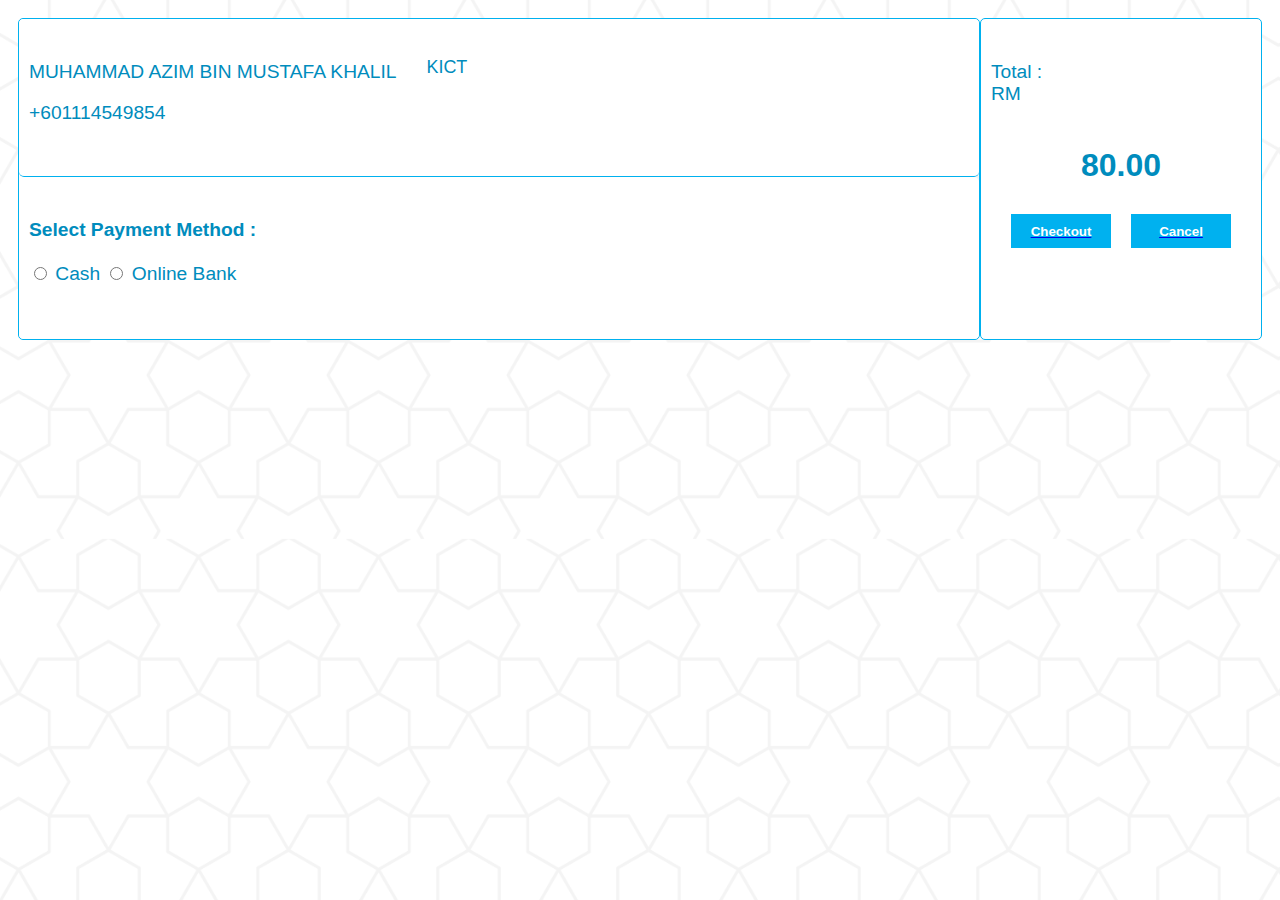
<file: checkout.html>
<!DOCTYPE html>
    <html lang="en">
        <head>
        <meta charset="UTF-8">
        <meta name="viewport" content="width=device-width, initial-scale=1.0">
        <title>Checkout Page</title>
        <style>
            #main{
                border: none;
                padding: 0;
                display: flex;
                flex-direction: column;
            }
        </style>
      
        </head>
        <link rel="stylesheet" href="checkout.css">

        <body>
            <!--Product Detail Container-->
            <div id="main">
            </div>
            
            <!--Payment Method-->
            <div class="container">
                <div style="flex-direction: column; padding: 0px; flex: 8; border-color: #00b1ef ">
                    <div id="top-box">
                        <h5 id="userName"> MUHAMMAD AZIM BIN MUSTAFA KHALIL 
                            <p id="userContact">+601114549854</p>
                        </h5> 
                        <div id="kulliyah" style="margin-left:20px; width: 250px; border-style: none;">
                            <p id="kulliyah"> KICT</p>
                        </div>
                    </div>

                    <div id="payment-box">
                        <h5 ><strong>Select Payment Method : </strong><br> <br>
                            <input type="radio" id="cash" name="payment">
                                <label for="cash">Cash</label>
                            <input type="radio" id="online" name="payment">
                                <label for="online">Online Bank</label>
                        </h5>
                    </div>
                </div>


                <!--Checkout Total-->
                <div id="checkout-box" >
                    <h5 style="font-weight: 450;">Total : <br>
                        RM
                    </h5>
                    <div id="totalPrice">80.00</div>
                    

                    <div  style="border: none; justify-content: space-between;">
                        <!--Go to thank you page-->
                        <a href="TQ_page.html" target="content">
                            <button class="checkout-button" id="checkoutButton" > 
                            Checkout
                            </button>
                        </a>
                        <!--Go to Cart page-->
                        <a href="cart.html" target="content">
                        <button class="checkout-button" id="cancelOrder"  >
                            Cancel
                        </button> 
                        </a>
                    </div>
                </div>
            </div> 

            <script src="checkoutScript.js"></script>
            <script src="cartScript.js"></script>

        </body>
</html>
</file>
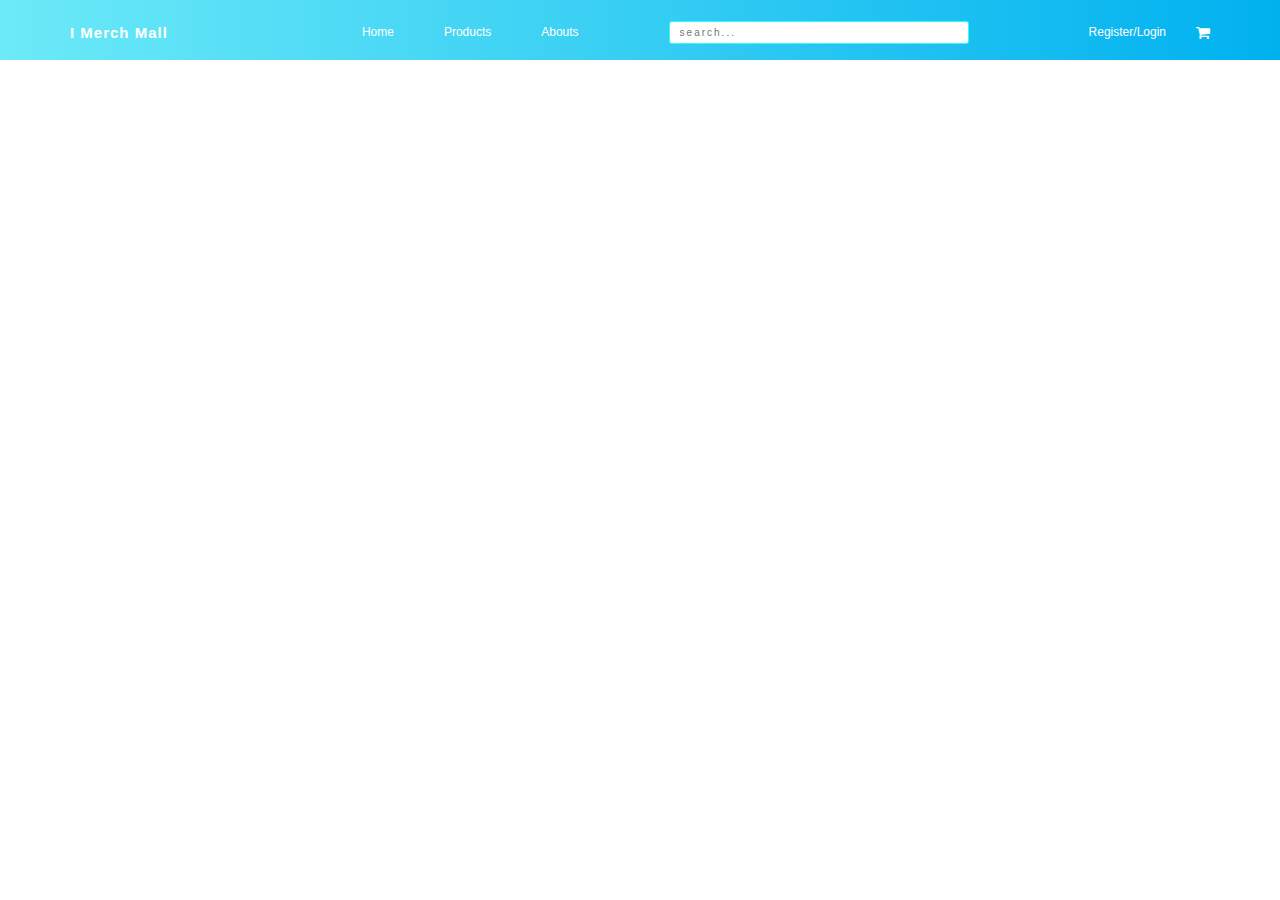
<file: headers.html>
<html>
<head>
    <meta name="viewport" content="width=device-width, initial-scale=1">
    <link rel="stylesheet" href="https://cdnjs.cloudflare.com/ajax/libs/font-awesome/4.7.0/css/font-awesome.min.css">
    <script src="https://code.jquery.com/jquery-3.6.0.min.js"></script>
  <style>
  
  @import url('https://fonts.cdnfonts.com/css/samsung-sharp-sans');
  

    body,html{
        margin:0;
        padding:0;
        overflow-x: hidden;
        height: 60px;
    }

	
	   
	p {
        font-family:'Samsung Sharp Sans', sans-serif;
        font-size: 15px;
        font-weight: bold;
        padding-left: 20px;
        letter-spacing:1px;
        color:white;
	}

    .navbar-bg {
        background-image: linear-gradient(to right, rgb(108, 234, 248), rgba(0, 177, 239));
        width: 100%; /* Make background span full width */
        height: 60px;
        padding: 0;
        margin: 0;
    }

    ul {
        list-style-type: none;
        margin: 0 auto; /* Center the navigation bar */
        padding: 0 50px; /* Add spacing on the left and right */
        max-width: 1200px; /* Set a max width for the content */
        display: flex;
        align-items: center;
    }

    li {
        flex:1;
        margin-right:10px;
        
    }

    li a {
        display: block;
        color: white;
        text-align: center;
        padding: 15px 10px;
        text-decoration: none;
        font-family:'Samsung Sharp Sans', sans-serif;
        font-size: 12px;
        transition: transform 0.3s ease, box-shadow 0.3s ease; /* Smooth hover effect */
        
    }

    .nav{
        flex:0;
        padding:10px;
        
    }

    .nav :hover {
        background-color: white;
        color:#00e1ef;
        transform: scale(1.03); /* Slightly enlarge on hover */
        border-radius: 3px 3px 3px 3px; 
    }

    /* cantumkan sekali */
   input{
        font-family:'Samsung Sharp Sans', sans-serif;
        font-size: 10px;
        color:black;
        letter-spacing: 2px;
        width: 300px;
        padding-left:10px;
        padding-top: 5px;
        padding-bottom: 5px;
        background-color:rgb(255, 255, 255);
        border: 0.5px solid rgba(0, 247, 255, 0.8);
        border-radius: 3px 3px 3px 3px;
        outline: none;
        max-width: 100%;
        box-sizing: border-box;
    }

   #search{
        flex:2;
        padding-left: 60px;
        text-align: center;
   }

   #reglog{
        margin-left: 100px;
        flex:0;
        
   }

   #carts{
    flex:0;

   }
   #reglog :hover{
        transform: scale(1.03); /* Slightly enlarge on hover */

   }


  </style>
  
 </head>
 <body>
    <div class="navbar-bg">
        <ul>
            <li><p>I Merch Mall</p></li>
            <li class="nav"><a href="home.html" target="content">Home</a></li>

            <li class="nav"><a href="product.html" target="content">Products</a></li>

            <li class="nav"><a href="about.html" target="content">Abouts</a></li>

            <li><div id="search"><input type="text"  name="userid" placeholder="search..."></div></li>
            <li  id ="reglog"><a  href="login.html" target="_top" >Register/Login</a></li>
            <li  id="carts"><a href="cart.html" target="content">

                <i class="fa fa-shopping-cart" style="font-size: 15px;"></i>
                </a>
            </li>
        </ul>
    </div>
    
 </body>
 </html>
</file>
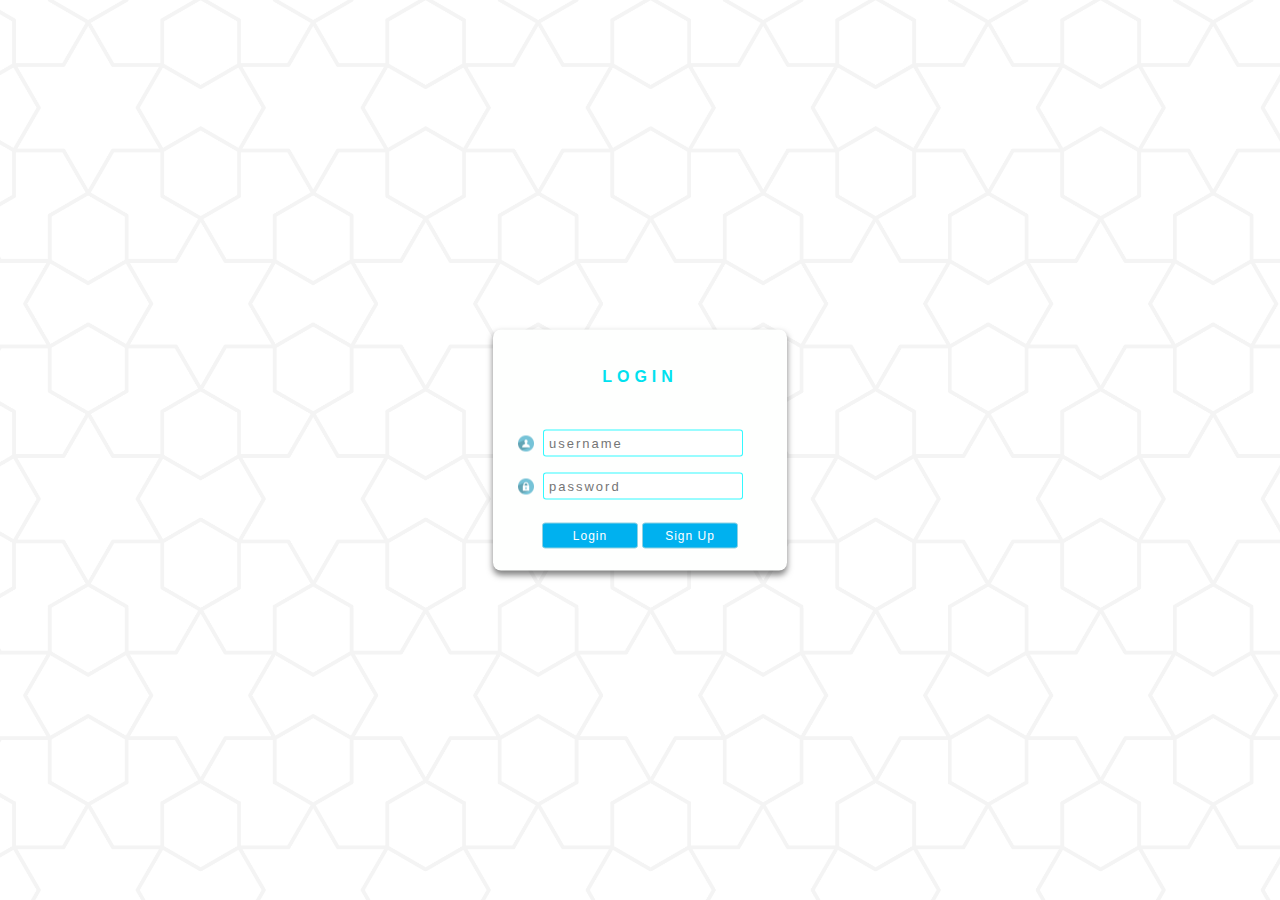
<file: login.html>
<link rel="stylesheet" href="form.css">
<link rel="stylesheet" href="button2.css">
<link rel="stylesheet" href="login.css">

<div class="center">
<body>

  
  <form id="loginForm" class="pendek"  method=post class="login">
    <h3 class="pendek">LOGIN</h3>  
    <table>
      <tr>
        <td><img src="Icon/user.png"></td>
        <td><input id="username" type="text" name="userid" placeholder="username"></td>
      <tr>
      <tr>
        <td><img src="Icon/lock.png"></td>
        <td><input id= "password" type="password" name="password" placeholder="password"></td>
      </tr>
    </table>
    <button id="login" class="login" type="button">  Login </button>
    <button id="signUp" class="signup" type="button" >Sign Up</button>
    
    </div>
  </form>
  
  <script src="logsign.js"></script>
</body>
</file>
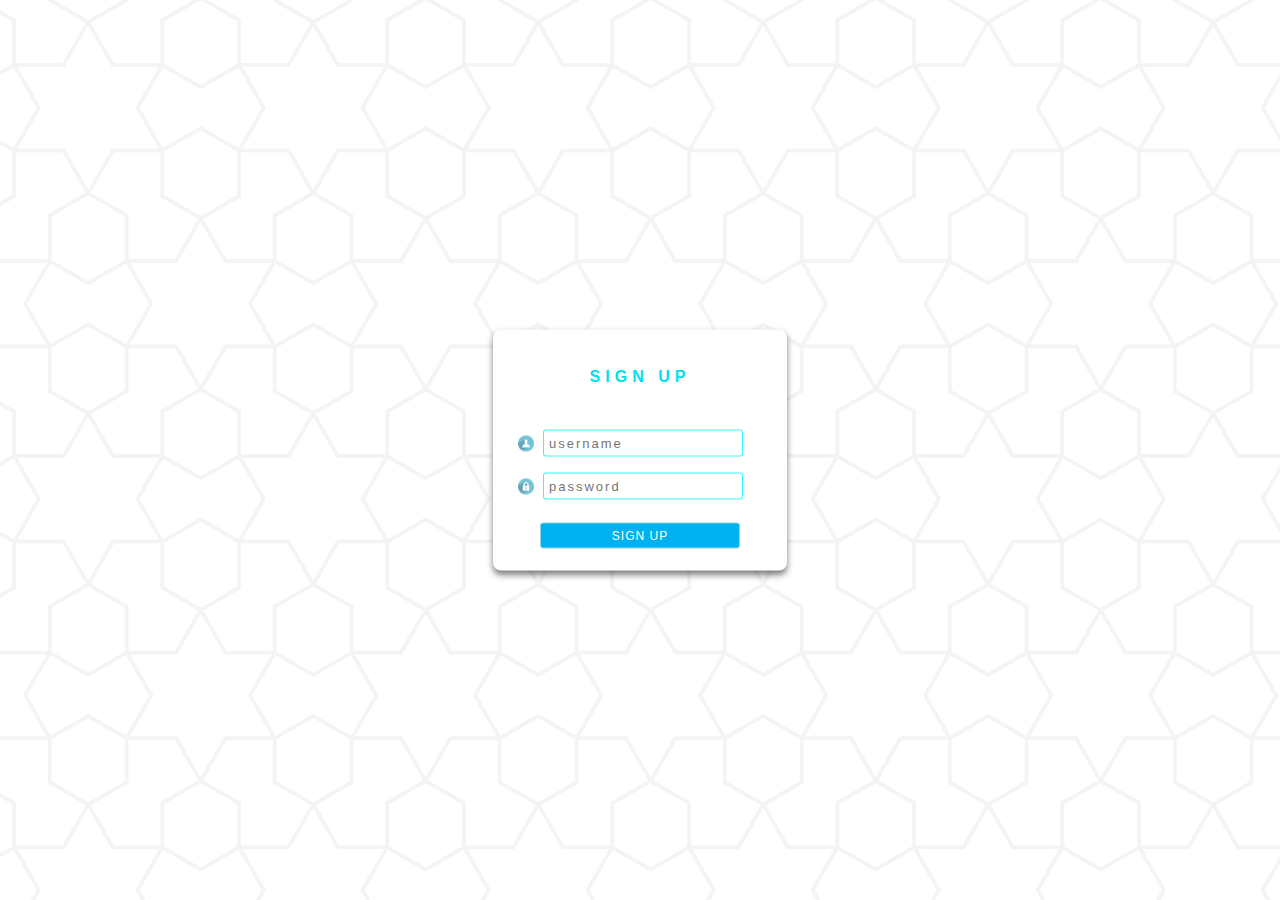
<file: register.html>
<link rel="stylesheet" href="form.css">
<link rel="stylesheet" href="button2.css">
<link rel="stylesheet" href="login.css">

<div class="center">
<body>

  
  <form id="signinForm" class="pendek"  method=post class="login">
    <h3 class="pendek">SIGN UP</h3>  
    <table>
      <tr>
        <td><img src="Icon/user.png"></td>
        <td><input type="text" name="userid" placeholder="username"></td>
      <tr>
      <tr>
        <td><img src="Icon/lock.png"></td>
        <td><input type="password" name="password" placeholder="password"></td>
      </tr>
    </table>
    <button id="signUp" class="register" type="submit">SIGN UP</button>
    
    </div>
  </form>
</body>
</file>
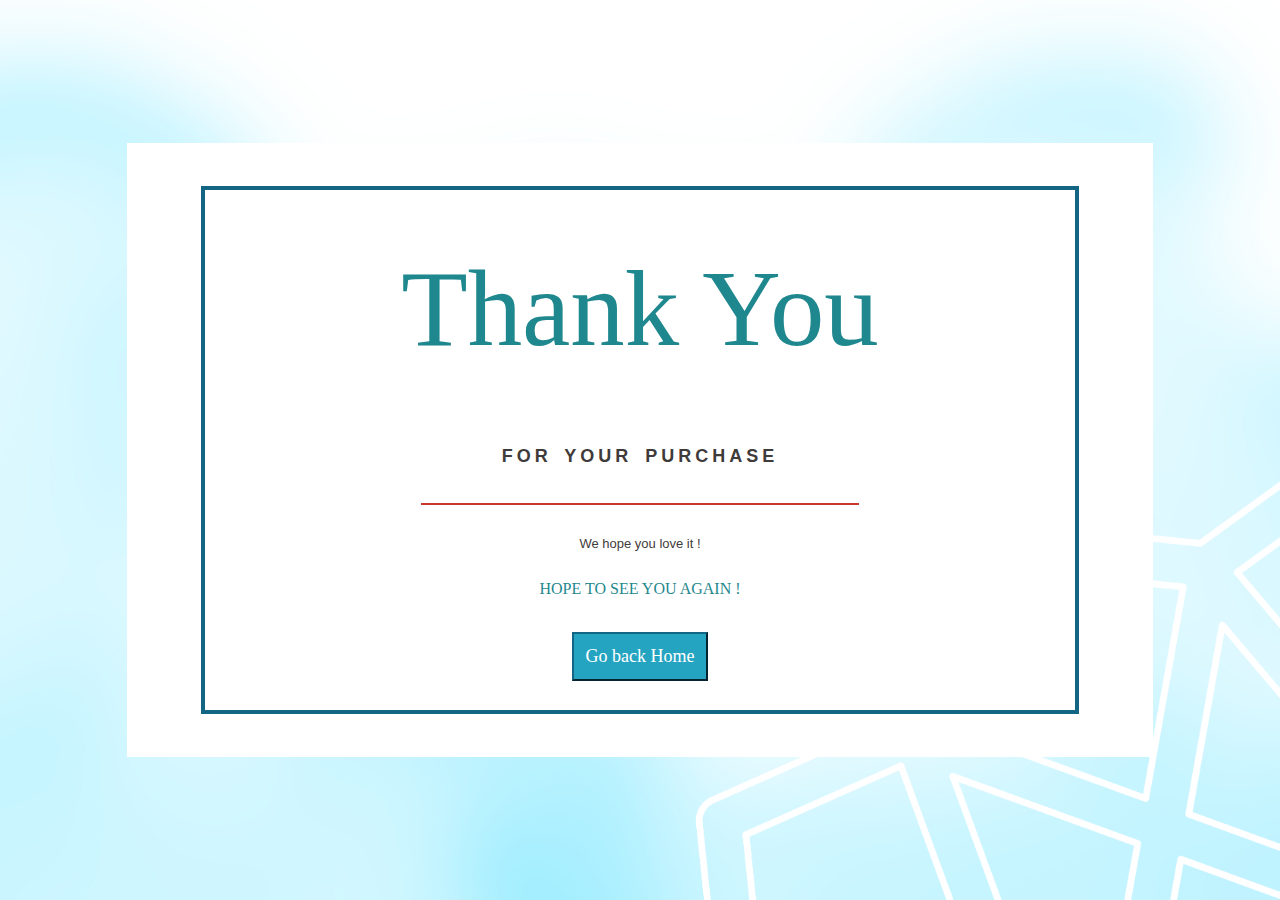
<file: TQ_page.html>
<!DOCTYPE html>
    <html lang="en">
        <head>
        <meta charset="UTF-8">
        <meta name="viewport" content="width=device-width, initial-scale=1.0">
        <title>Thank You Page</title>

        <!DOCTYPE html>
<html lang="en">
<head>
    <meta charset="UTF-8">
    <meta name="viewport" content="width=device-width, initial-scale=1.0">
    <title>Centered Box</title>
    
    <link rel="stylesheet" href="TQ_css.css">
</head>
<body>
    <div id="outer-box">
        <div class="border">
            <div id="tq_box">    
                    Thank You
            </div> 
                    <p class="message" style="letter-spacing: 4px; word-spacing: 4px; font-size: large;">
                        <strong>FOR YOUR PURCHASE</strong>
                    </p><br>
                    <div class="border" style="height: 0; width: 50%; border: 1px solid;"></div> <br>   
                    <p class="message" style="font-size: small;">
                        We hope you love it ! <br>
                    </p>  
                      
                    <p style="color:#1f888e ;">HOPE TO SEE YOU AGAIN !</p> <br>
                    <a href="home.html " target="content">
                        <button>Go back Home</button>
                    </a>             
        </div>
      
    </div>
</body>
</html>
</file>
<file: checkout.css>
@import url('https://fonts.cdnfonts.com/css/samsung-sharp-sans');

/*Global Styling*/
html {
    background-image: url('Images/loginpage.png');
    background-size: cover;
    background-position: center center;
}

#main {
    background-image: url('Images/productdetails.png');
    background-size: cover;
    background-position: center center;
}

div {
    border: 1px solid;
    padding: 10px;
    display: flex;
    color: #008CBD;
    border-radius: 5px;
}

.container {
    display: flex;
    padding: 10px;
    border: none;
    background-size: cover;
    background-position: center center;
}

/*Product Detail */
img {
    position: relative;
    width: 80%;
    overflow: hidden;
    object-fit: contain;
    display: flex;
    justify-content: center;
    align-items: center;
}

.goCenter {
    flex-direction: column;
    border-style: none;
}

#unitPrice, #unitQuantity, #unitSubtotal {
    align-items: center;
    padding: 20px;
}

#productImage {
    flex: 2; /* How much space occupied */
    padding: 20px;
    text-align: left;
    color: #008CBD;
    flex-direction: column;
    border-color: #00b1ef;
}

#productDetails {
    flex: 5;
    flex-direction: row;
    justify-content: space-evenly;
    border-right: none;
    border-color: #00b1ef;
}

#productPrice {
    flex: 5;
    border-left: none;
    border-color: #00b1ef;
    background-repeat: no-repeat;
    background-size: cover;
    display: flex;
}

#paymentMethod {
    display: flex;
    flex-direction: column;
    flex: 1;
}

h4 {
    font-family: 'Samsung Sharp Sans', sans-serif;
    font-size: 1.6vw;
}

#productDetails h3 {
    font-family: 'Samsung Sharp Sans', sans-serif;
    font-size: 1.5vw;
    text-align: center;
    display: flex; /* Enable flexbox */
    align-items: center;
    font-weight: 450;
}

#productPrice {
    font-family: 'Samsung Sharp Sans', sans-serif;
    font-size: 1.3vw;
    text-align: center;
    display: flex;
    justify-content: space-between;
}

#productPrice p {
    font-family: 'Samsung Sharp Sans', sans-serif;
    font-size: 1.5vw;
    text-align: center;
    display: flex;
    font-weight: 450;
    align-items: center;
    justify-content: center;
}

/*User Detail */
h5 {
    font-family: 'Samsung Sharp Sans', sans-serif;
    font-size: 1.5vw;
    font-weight: 450;
}

#kulliyah {
    font-family: 'Samsung Sharp Sans', sans-serif;
    font-size: 1.4vw;
    font-weight: 450;
}

/*Checkout Total */
#top-box {
    padding-bottom: 0px;
    border-top: none;
    border-right: none;
    border-left: none;
    border-color: #00b1ef;
    background-color: white;
}

#totalPrice {
    font-size: xx-large;
    font-weight: 900;
    font-family: 'Samsung Sharp Sans', sans-serif;
    border: none;
    justify-content: center;
}

.checkout-button {
    background-color: #00b1ef;
    border: none;
    padding: 17px;
    color: white;
    font-family: 'Samsung Sharp Sans', sans-serif;
    font-weight: 700;
    width: 100px;
    height: 30px;
    display: flex;
    justify-content: center;
    align-items: center;
    transition: transform 0.2s ease, box-shadow 0.2s ease;
    cursor: pointer;
    margin: 10px;
}

.checkout-button:hover {
    transform: translateY(-5px);
    box-shadow: 0 6px 15px rgba(0, 0, 0, 0.3);
    background-color: #00e1ef;
}

#payment-box {
    padding-bottom: 22px;
    border: white;
    background-color: white;
}

#checkout-box {
    flex: 2;
    flex-direction: column;
    border-color: #00b1ef;
    background-color: white;
}

/* Responsive Design for Tablets */
@media screen and (max-width: 768px) {
    .container {
        flex-direction: column; /* Stack items vertically */
        padding: 10px; /* Adjust padding */
        display: flex;

    }

    #productImage, #productDetails, #productPrice {
        width: 100%; /* Full width */
        padding: 10px; /* Adjust spacing */
    }

    img {
        width: 100%; /* Ensure image adapts to smaller screens */
    }

    h4, h5, #kulliyah, #totalPrice {
        font-size: 1.8vw; /* Adjust font size for tablets */
    }
    

    .checkout-button {
        width: 80px;
        height: 25px; /* Smaller button for tablets */
    }
    #checkout-box {
        padding: 10px; /* Adjust padding */
        display: flex;
        height: 3vh;
    }
}

/* Responsive Design for Mobile */
@media screen and (max-width: 480px) {
    .container {
        flex-direction: column;
        margin: 5px;
        padding: 10px;
    }

    #productImage, #productDetails, #productPrice {
        width: 100%; /* Full width */
        padding: 5px;
    }

    h4, h5, #kulliyah, #totalPrice {
        font-size: 4vw; /* Scale fonts for mobile */
    }

    img {
        width: 100%;
        height: auto; /* Ensure proper scaling */
    }

    .checkout-button {
        width: 70px;
        height: 20px; /* Smaller button for mobile */
        padding: 10px;
    }

    #payment-box {
        padding: 10px; /* Adjust padding */
        display: flex;
        
    }

    #checkout-box {
        padding: 10px; /* Adjust padding */
        display: flex;
        height: 3vh;
    }
}
</file>
<file: form.css>
@import url('https://fonts.cdnfonts.com/css/samsung-sharp-sans');

.center{
	position: absolute;
	top:50%;
	left:50%;
	transform: translate(-50%,-50%);
}

h3{
   font-family: 'Samsung Sharp Sans', sans-serif;
   letter-spacing: 5px;
   font-size: 16px;
   text-align: center;
   color:#00e1ef;
   padding-bottom: 20px;
  
}
   
form {    
   font-weight: bold;
   text-align: center;
   color: white ;
   padding-top:22px;
   padding-left: 22px;
   padding-right: 22px;
   padding-bottom: 22px;
   border-radius: 8px 8px 8px 8px;
   margin:0px auto;
   background-color: rgb(254, 255, 254);
   box-shadow: 0 4px 6px rgba(0, 0, 0, 0.5);
   
 }
   
   /* borang.login */
   form.pendek, h3.pendek {
	  width:250px;

   
   }
   
   /* borang selain login */
   form.panjang, h3.panjang {
	   width:290px;

   }
   
   /* cantumkan sekali */
   input[type="text"],  
   input[type="password"],

   select{
	   
	font-family:'Samsung Sharp Sans', sans-serif;
	font-size: 13px;
	color:black;
	letter-spacing: 2px;
	width: 200px;
	padding:5px;
	margin:5px;
	background-color:rgb(255, 255, 255);
	border: 0.5px solid rgba(0, 247, 255, 0.8);
	border-radius: 3px 3px 3px 3px;

   }
</file>
<file: button2.css>
@import url('https://fonts.cdnfonts.com/css/samsung-sharp-sans');

button {
  font-family: 'Samsung Sharp Sans', sans-serif;
  font-size: 12px;
  text-align: center;
  color:white ;
  letter-spacing: 1px;
  
  width: 96px;
  padding :5px 11px;
  border-radius: 3px;
  border:0.5px solid #91D1E1;
  margin-top: 15px;
  background-color:rgba(0, 177, 239) ;
  background-position: 88px;
  background-repeat: no-repeat;
  transition: transform 0.3s ease, box-shadow 0.3s ease; /* Smooth hover effect */
}

.register{
  width: 200px;

}


button:hover {
  transform: scale(1.01); /* Slightly enlarge on hover */
   color:#00b1ef;
   border:1px solid #91D1E1;
   background-color: white;
   cursor : pointer;
}
</file>
<file: login.css>
body{
    background-image:url("Images/loginpage.png");
    background-size:cover;
   background-position:center center;
}
</file>
<file: TQ_css.css>
@import url('https://fonts.cdnfonts.com/css/volleyball');
        @import url('https://fonts.cdnfonts.com/css/samsung-sharp-sans');

        html, body {
            height: 100%; 
            margin: 0; 
        }

        body {
            display: flex;
            justify-content: center; /* Center horizontally */
            align-items: center; /* Center vertically */
        }

        html {
            background-image: url(Images/productdetails.png);
            background-repeat:no-repeat;
            background-size: cover; 
      
         }

        #outer-box {
            border: 1px solid #ffffff;
           overflow: hidden;
            color: #ca382b;
            background-color: rgb(255, 255, 255);  
            height: 68%; 
            width: 80%; 
            display: flex; 
            justify-content: center;
            align-items: center;
        }

        .border{
            border: 4px solid #126583;
            height: 85%; 
            width: 85%;
            display: flex;
            flex-direction: column;
            display: flex;
            align-items: center;
        }

        p{  
            display: flex;
            justify-content: center;
            align-items: center;
            color: rgb(63, 59, 59);
        }

        #tq_box{
            width: 80% ;
            height: 40%;
            border: none;
            display: flex;
            justify-content: center;
            align-items:center ;
            margin: 15px;
            font-size: 680%;
            color: #1f888e;
            font-family: '';
        }

        .message{
            font-family: 'Samsung Sharp Sans',sans-serif;
        }

        button{
            background-color: #25a4c1 ;
            color: white;
            font-family: 'Samsung Sharp Sans', sans-serif;
            padding: 6px;
            border-color: #126583;
        }

        button:hover{
            transform: translateY(-2px); 
            box-shadow: 0 6px 15px rgba(0, 0, 0, 0.5); 
            background-color: #00e1ef;
        }

        /* Mobile devices (width <= 640px) */
        @media (max-width: 640px) {
            #outer-box {
                height: 70%;
                width: 95%;
                font-size: larger;
            }
        
            .border {
                height: 80%;
                width: 95%;
            }
        
            #tq_box {
                font-size: 300%;
                width: 90%;
            }
        
            button {
                padding: 8px;
                font-size: 14px;
                margin-bottom: 10px;
            }
        }


        /*Tablet device (width 641px >= 1023px)*/
        @media (min-width: 641px) and (max-width: 1023px) {
            #outer-box {
                height: 75%;
                width: 85%;
            }
        
            .border {
                height: 85%;
                width: 90%;
            }
        
            #tq_box {
                font-size: 500%;
                width: 85%;
            }
        
            button {
                padding: 10px;
                font-size: 16px;
            }
        }
        
        /* Desktop devices (width >= 1024px) */
        @media (min-width: 1024px) {
            #outer-box {
                height: 68%;
                width: 80%;
            }
        
            .border {
                height: 85%;
                width: 85%;
            }
        
            #tq_box {
                font-size: 680%;
                width: 80%;
            }
        
            button {
                padding: 12px;
                font-size: 18px;
                margin-bottom: 10px;
            }
        }
</file>
